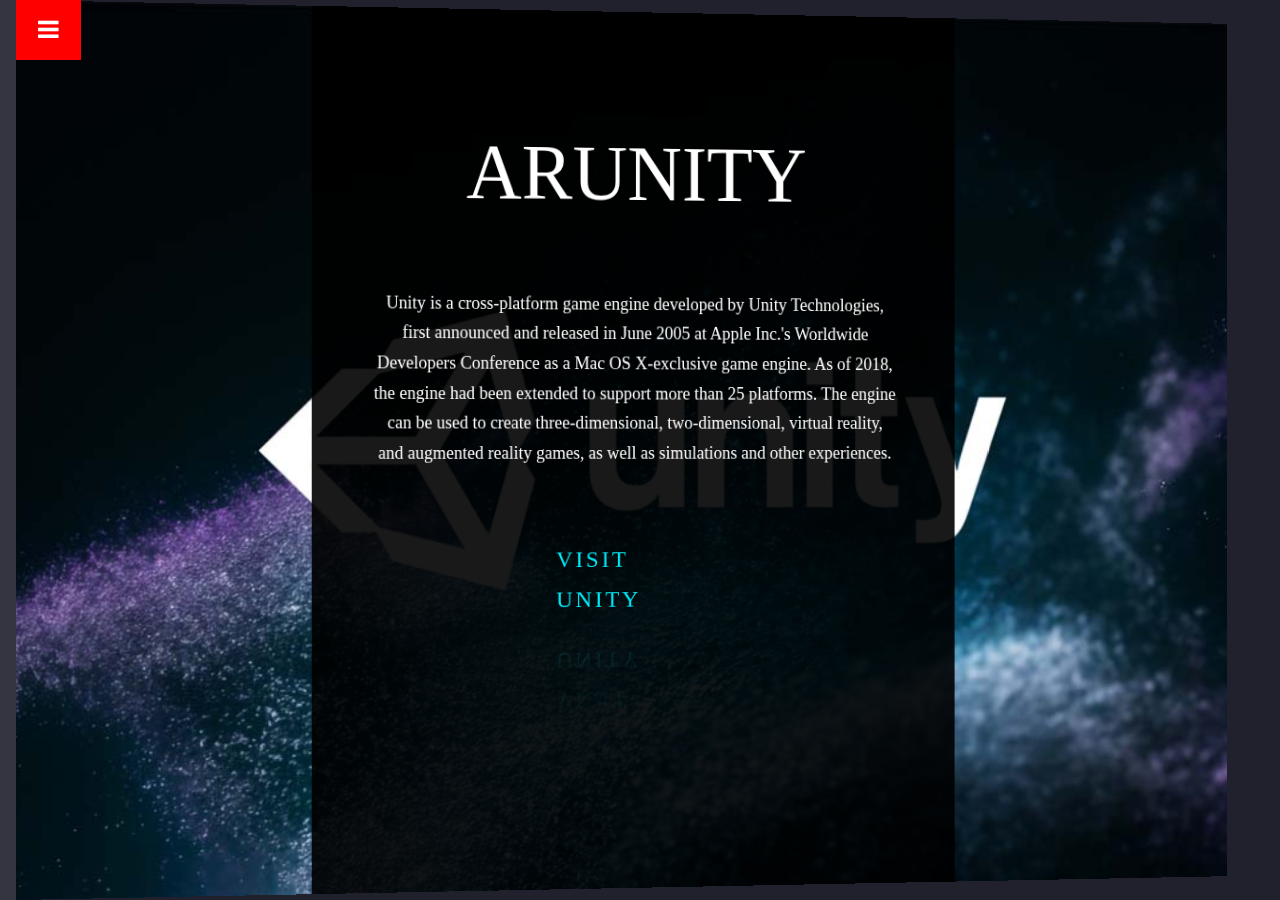
<file: index.html>
<!DOCTYPE html>
<html lang="en" dir="ltr">
  <head>
    <meta charset="utf-8">
    <title>HM | HOME</title>
    <link rel="stylesheet" href="css/navbar_home.css">
    <meta name="viewport" content="width=device-width, initial-scale=1.0">
    <script src="https://code.jquery.com/jquery-3.5.1.js"></script>
    <link rel="stylesheet" href="https://cdnjs.cloudflare.com/ajax/libs/font-awesome/4.7.0/css/font-awesome.min.css">
  </head>
  <body>

        <nav class="menu-activea">
            <h1>
                <a href="javascript:void(0);" class="icon" onclick="myFunction()">
                  <i class="fa fa-bars"></i>
                </a>
            </h1>

          <!-- Collapsible content -->
          <div class="collapse navbar-collapse" id="navbarSupportedContent1">
              <ul>
              <a href="index.html"><li>HOME</li></a>
              <a href="https://unity.com/"><li>VISIT UNITY</li></a>
              <a href="https://assetstore.unity.com/"><li>UNITY ASSET STORE</li></a>
              <a href="AR.html"><li>AR ASSET STORE</li></a>
              <a href="About.html"><li>ABOUT</li></a>
              <a href="Contact.html"><li>CONTACT US</li></a>
              <a href="https://github.com/more-harsh/upload"><li>GET APP</li></a>
            </ul>
        </nav>

        <main  style="width: 100%; background-image: url(images/unity_home2.jpg); background-size: cover; background-position: center top;">
            <section>
              <br><br><br>
              <h1>ARUnity</h1>
              <br>
              <p>
                  Unity is a cross-platform game engine developed by Unity Technologies,
                  first announced and released in June 2005 at Apple Inc.'s Worldwide Developers
                  Conference as a Mac OS X-exclusive game engine.
                  As of 2018, the engine had been extended to support more than 25 platforms.
                   The engine can be used to create three-dimensional, two-dimensional,
                   virtual reality, and augmented reality games, as well as simulations and other experiences.
              </p>
              <a href="https://unity.com/"> <span></span><span></span><span></span><span></span> Visit Unity</a>
            </section>
        </main>


        <script  src="js/navbar_home.js"></script>
  </body>
</html>
</file>
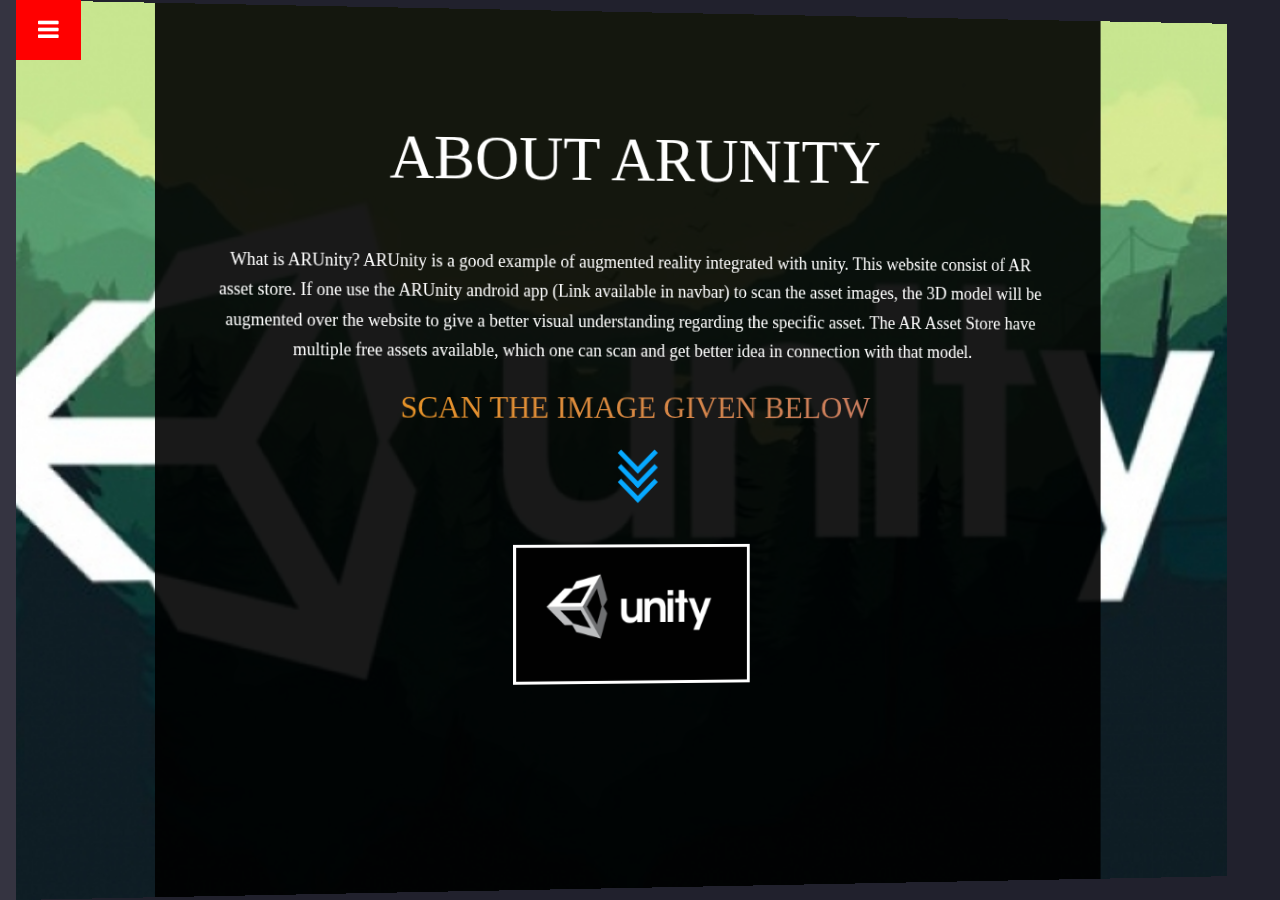
<file: About.html>
<!DOCTYPE html>
<html lang="en" dir="ltr">
  <head>
    <meta charset="utf-8">
    <title>HM | ABOUT</title>
    <link rel="stylesheet" href="css/about.css">
    <meta name="viewport" content="width=device-width, initial-scale=1.0">
    <script src="https://code.jquery.com/jquery-3.5.1.js"></script>
    <link rel="stylesheet" href="https://cdnjs.cloudflare.com/ajax/libs/font-awesome/4.7.0/css/font-awesome.min.css">
  </head>
  <body>

        <nav class="menu-activea">
            <h1>
                <a href="javascript:void(0);" class="icon" onclick="myFunction()">
                  <i class="fa fa-bars"></i>
                </a>
            </h1>

  <!-- Collapsible content -->
  <div class="collapse navbar-collapse" id="navbarSupportedContent1">
            <ul>
              <a href="index.html"><li>HOME</li></a>
              <a href="https://unity.com/"><li>VISIT UNITY</li></a>
              <a href="https://assetstore.unity.com/"><li>UNITY ASSET STORE</li></a>
              <a href="AR.html"><li>AR ASSET STORE</li></a>
              <a href="About.html"><li>ABOUT</li></a>
              <a href="Contact.html"><li>CONTACT US</li></a>
              <a href="https://github.com/more-harsh/upload" download="ARUnity"><li>GET APP</li></a>
            </ul>
        </nav>

        <main  style="width: 100%; background-image: url(images/unity_home3.jpg); background-size: cover; background-position: center top;">
            <section>
              <br><br><br>
              <h1>About ARUnity</h1>
              <br>
              <p>
                What is ARUnity? ARUnity is a good example of augmented reality integrated with unity.
                This website consist of AR asset store. If one use the ARUnity android app (Link available in navbar) to scan the asset images,
                the 3D model will be augmented over the website to give a better visual understanding regarding the specific asset.
                The AR Asset Store have multiple free assets available, which one can scan and get better idea in connection with that model.
              </p>
              <h2>SCAN THE IMAGE GIVEN BELOW</h2>
              <div class="arrow">
                  <span></span>
                  <span></span>
                  <span></span>
              </div>

              <div class="container">
                <img src="images/logo.jpg">
              </div>

            </section>
        </main>


        <script  src="js/navbar_home.js"></script>
  </body>
</html>
</file>
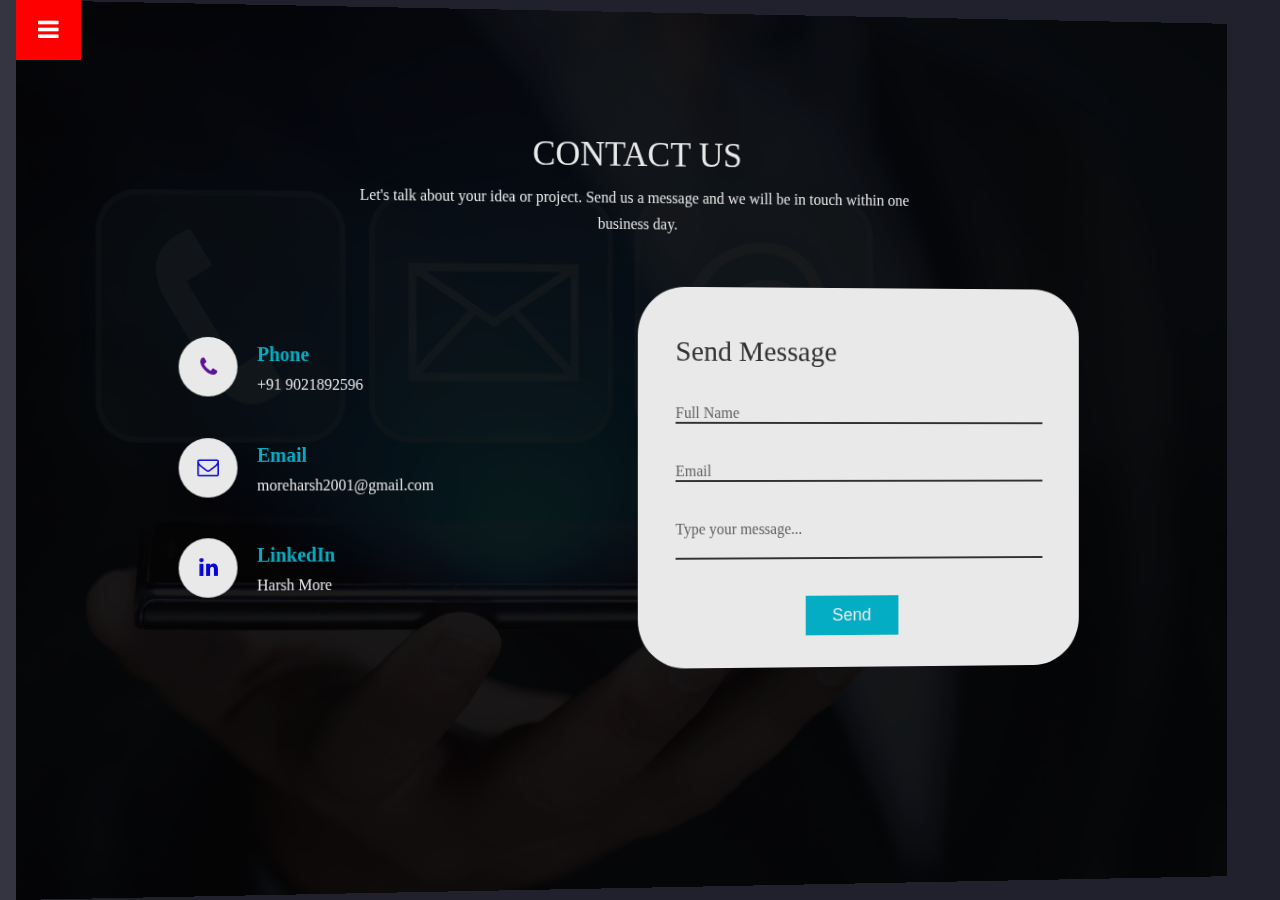
<file: Contact.html>
<!DOCTYPE html>
<html lang="en" dir="ltr">
  <head>
    <meta charset="utf-8">
    <title>HM | CONTACT US</title>
    <link rel="stylesheet" href="css/contact.css">
    <meta name="viewport" content="width=device-width, initial-scale=1.0">
    <script src="https://code.jquery.com/jquery-3.5.1.js"></script>
    <link rel="stylesheet" href="https://cdnjs.cloudflare.com/ajax/libs/font-awesome/4.7.0/css/font-awesome.min.css">
  </head>
  <body>

        <nav class="menu-activea">
            <h1>
                <a href="javascript:void(0);" class="icon" onclick="myFunction()">
                  <i class="fa fa-bars"></i>
                </a>
            </h1>

  <!-- Collapsible content -->
  <div class="collapse navbar-collapse" id="navbarSupportedContent1">
            <ul>
              <a href="index.html"><li>HOME</li></a>
              <a href="https://unity.com/"><li>VISIT UNITY</li></a>
              <a href="https://assetstore.unity.com/"><li>UNITY ASSET STORE</li></a>
              <a href="AR.html"><li>AR ASSET STORE</li></a>
              <a href="About.html"><li>ABOUT</li></a>
              <a href="Contact.html"><li>CONTACT US</li></a>
              <a href="https://github.com/more-harsh/upload" download="ARUnity"><li>GET APP</li></a>
            </ul>
        </nav>

        <main style="width: 100%; background-image: url(images/contactus1.jpg); background-size: cover; background-position: center top;">
          <section>
            <div class="contact">
              <div class="content">
                <h2>CONTACT US</h2>
                <p>Let's talk about your idea or project. Send us a message and we will be in touch within one business day.</p>
              </div>
              <div class="container">
                <div class="contactInfo">
                  <div class="box">
                    <div class="icon"> <i class="fa fa-phone" aria-hidden="true"></i> </div>
                    <div class="text">
                      <h3>Phone</h3>
                      <p>+91 9021892596</p>
                    </div>
                  </div>
                  <div class="box">
                    <div class="icon"><a href="https://mail.google.com/mail/u/0/#inbox?compose=jrjtXDztLqrHMjGkWBLhHBnSSktmkxQLjGqFWCdSRTJrNpFHbWqxXZwVBwxWXSBvRtpqSBzl"><i class="fa fa-envelope-o" aria-hidden="true"></i></a></div>
                    <div class="text">
                      <h3>Email</h3>
                      <p>moreharsh2001@gmail.com</p>
                    </div>
                  </div>
                  <div class="box">
                    <div class="icon"><a href="https://in.linkedin.com/in/harshmore"><i class="fa fa-linkedin" aria-hidden="true"></i></a></div>
                    <div class="text">
                      <h3>LinkedIn</h3>
                      <p>Harsh More</p>
                    </div>
                  </div>
                </div>

                <div class="contactForm">
                  <form class="" action="form.php" method="POST">
                    <h2>Send Message</h2>
                    <div class="inputBox">
                      <input type="text" name="fname" required="required">
                      <span>Full Name</span>
                    </div>
                    <div class="inputBox">
                      <input type="email" name="email" required="required" >
                      <span>Email</span>
                    </div>
                    <div class="inputBox">
                      <textarea required="required" name="message" cols="60"></textarea>
                      <span>Type your message...</span>
                    </div>
                    <div class="inputBox">
                      <input type="submit" name="" value="Send">
                    </div>
                  </form>
                </div>

              </div>
            </div>
          </section>
        </main>

        <script  src="js/navbar_home.js"></script>
  </body>
</html>
</file>
<file: css/navbar_home.css>
html, body{
  height: 100%;
}

*{
  box-sizing: border-box;
  margin: 0;
  padding: 0;
}

body{
  font-family: tahoma;
  line-height: 1.7;
  perspective-origin: 0% 50%;
  perspective: 800px;
  background: #21212d;
}

nav, main{
  transition: transform 150ms ease-out;
}

nav{
  z-index: 100;
  position: absolute;
  top: 0;
  left: 0;
  bottom: 0;
  width: 16em;
  background-color: #353441;
  transform: translateX(-16em);
}

nav.menu-active{
  transform: translateX(0);
}

nav.menu-hover{
  transform: translateX(-15em);
}

nav h1{
  z-index: 100;
  display: block;
  position: absolute;
  top: 0;
  right: -65px;
  height: 60px;
  width: 65px;
  line-height: 60px;
  text-align: center;
  background-color: #353441;
  cursor: pointer;
}

nav h1 a{
  color: white;
  text-decoration: none;
  font-size: 24px;
  display: block;
}

nav h1:hover{
  color: #353441;
  background: red;
}

nav ul{
  margin: 0;
  padding: 0;
}

nav li{
  display: inline-block;
  padding: 0 1em;
  width: 100%;
  height: 60px;
  color: #9dc6d1;
  line-height: 60px;
  background-color: #353441;
  transition: all 0.5s ease-in;
}

nav li:nth-of-type(2n){
  background-color: #3a3947;
}

nav li:hover{
  background: orangered;
  color: white;
}

main{
  z-index: 0;
  position: absolute;
  top: 0;
  left: 0;
  bottom: 0;
  right: 0;
  display: flex;
  align-items: center;
  overflow: hidden;
  transform-origin: 0% 50%;
}

main:after{
  content: '';
  display: block;
  position: absolute;
  z-index: 1;
  top: 0;
  left: 0;
  bottom: 0;
  right: 0;
  background: linear-gradient(to right, transparent, rgba(33, 33, 45, .5));
  visibility: hidden;
  opacity: 0;
  transition: opacity 150ms ease-out, visibility 0s 150ms;
}

main.menu-active{
  border-radius: 0.001px;
  transform: translateX(16em) rotateY(15deg);
}

main.menu-active:after{
  visibility: visible;
  opacity: 1;
  transition: opacity 150ms ease-out, visibility 0s;
}

main.menu-hover{
  border-radius: 0.001px;
  transform: translateX(1em) rotateY(2deg);
}

main section{
  position: absolute;
  top: 0;
  left: 0;
  bottom: 0;
  right: 0;
  margin: auto;
  padding: 1em 4em;
  max-width: 680px;
  overflow: auto;
  background-color: rgba(0, 0, 0, .9);
}

section h1{
  text-align: center;
  color: white;
  font-weight: 100;
  text-transform: uppercase;
  font-size: 5em;
}

section p{
  display: inline-block;
  align-items: center;
  text-align: center;
  margin: 24px 0;
  color: white;
  font-size: 18px;
}

section a{
  position: relative;
  display: inline-block;
  padding: 10px 20px;
  margin: 40px 170px;
  color: #03e9f4;
  font-size: 24px;
  text-decoration: none;
  text-transform: uppercase;
  overflow: hidden;
  transition: 0.5s;
  letter-spacing: 3px;
  -webkit-box-reflect: below 1px linear-gradient(transparent, #0002);
}

section a:hover{
  background: #03e9f4;
  color: #050801;
  box-shadow: 0 0 5px #03e9f4,
              0 0 25px #03e9f4,
              0 0 50px #03e9f4,
              0 0 200px #03e9f4;
}

section a span{
  position: absolute;
  display: block;
}

section a span:nth-child(1){
  top: 0;
  left: -100%;
  width: 100%;
  height: 2px;
  background: linear-gradient(90deg, transparent, #03e9f4);
  animation: animate1 1s linear infinite;
}

@keyframes animate1 {
  0%{
    left: -100%;
  }
  50%, 100%{
    left: 100%;
  }
}

section a span:nth-child(2){
  top: -100%;
  right: 0;
  width: 2px;
  height: 100%;
  background: linear-gradient(180deg, transparent, #03e9f4);
  animation: animate2 1s linear infinite;
  animation-delay: 0.25s;
}

@keyframes animate2 {
  0%{
    top: -100%;
  }
  50%, 100%{
    top: 100%;
  }
}

section a span:nth-child(3){
  bottom: 0;
  right: -100%;
  width: 100%;
  height: 2px;
  background: linear-gradient(270deg, transparent, #03e9f4);
  animation: animate3 1s linear infinite;
  animation-delay: 0.5s;
}

@keyframes animate3 {
  0%{
    right: -100%;
  }
  50%, 100%{
    right: 100%;
  }
}

section a span:nth-child(4){
  bottom: -100%;
  left: 0;
  width: 2px;
  height: 100%;
  background: linear-gradient(360deg, transparent, #03e9f4);
  animation: animate4 1s linear infinite;
  animation-delay: 0.75s;
}

@keyframes animate4 {
  0%{
    bottom: -100%;
  }
  50%, 100%{
    bottom: 100%;
  }
}


@media (max-width: 991px) {
  section a{
    width: 210px;
    margin-left: 18%;
  }
}
</file>
<file: css/about.css>
html, body{
  height: 100%;
}

*{
  box-sizing: border-box;
  margin: 0;
  padding: 0;
}

body{
  font-family: tahoma;
  line-height: 1.7;
  perspective-origin: 0% 50%;
  perspective: 800px;
  background: #21212d;
}

nav, main{
  transition: transform 150ms ease-out;
}

nav{
  z-index: 100;
  position: absolute;
  top: 0;
  left: 0;
  bottom: 0;
  width: 16em;
  background-color: #353441;
  transform: translateX(-16em);
}

nav.menu-active{
  transform: translateX(0);
}

nav.menu-hover{
  transform: translateX(-15em);
}

nav h1{
  z-index: 100;
  display: block;
  position: absolute;
  top: 0;
  right: -65px;
  height: 60px;
  width: 65px;
  line-height: 60px;
  text-align: center;
  background-color: #353441;
  cursor: pointer;
}

nav h1 a{
  color: white;
  text-decoration: none;
  font-size: 24px;
  display: block;
}

nav h1:hover{
  color: #353441;
  background: red;
}

nav ul{
  margin: 0;
  padding: 0;
}

nav li{
  display: inline-block;
  padding: 0 1em;
  width: 100%;
  height: 60px;
  color: #9dc6d1;
  line-height: 60px;
  background-color: #353441;
  transition: all 0.5s ease-in;
}

nav li:nth-of-type(2n){
  background-color: #3a3947;
}

nav li:hover{
  background: orangered;
  color: white;
}

main{
  z-index: 0;
  position: absolute;
  top: 0;
  left: 0;
  bottom: 0;
  right: 0;
  display: flex;
  align-items: center;
  overflow: hidden;
  transform-origin: 0% 50%;
}

main:after{
  content: '';
  display: block;
  position: absolute;
  z-index: 1;
  top: 0;
  left: 0;
  bottom: 0;
  right: 0;
  background: linear-gradient(to right, transparent, rgba(33, 33, 45, .5));
  visibility: hidden;
  opacity: 0;
  transition: opacity 150ms ease-out, visibility 0s 150ms;
}

main.menu-active{
  border-radius: 0.001px;
  transform: translateX(16em) rotateY(15deg);
}

main.menu-active:after{
  visibility: visible;
  opacity: 1;
  transition: opacity 150ms ease-out, visibility 0s;
}

main.menu-hover{
  border-radius: 0.001px;
  transform: translateX(1em) rotateY(2deg);
}

main section{
  position: absolute;
  top: 0;
  left: 0;
  bottom: 0;
  right: 0;
  margin: auto;
  padding: 1em 4em;
  max-width: 1000px;
  overflow: auto;
  background-color: rgba(0, 0, 0, .9);
}

section h1{
  text-align: center;
  color: white;
  font-weight: 100;
  text-transform: uppercase;
  font-size: 4em;
}

section h2{
  text-align: center;
  color: transparent;
  background-image: linear-gradient(to left, #2ecc71, #3498db, #9b59b6, #f39c12);
  -webkit-background-clip: text;
  font-weight: 100;
  text-transform: uppercase;
  font-size: 2em;
  animation: animate 5s linear infinite;
  -webkit-background-size: 500%;
}

@keyframes animate {
  0%{
    background-position: 0 100%;
  }
  50%{
    background-position: 100% 0;
  }
  100%{
    background-position: 0 100%;
  }
}

section .arrow{
  position: absolute;
  margin-top: 35px;
  left: 50%;
  transform: translate(-50%, -50%);
}

section .arrow span{
  display: block;
  width: 30px;
  height: 30px;
  border-bottom: 5px solid #06A8FF;
  border-right: 5px solid #06A8FF;
  transform: rotate(45deg);
  margin: -15px;
  animation: scroll 2s infinite;
}

section .arrow span:nth-child(2){
  animation-delay: -.2s;
}

section .arrow span:nth-child(3){
  animation-delay: -.4s;
}

@keyframes scroll {
  0%{
    opacity: 0;
    transform: rotate(45deg) translate(-15px, -15px);
  }
  50%{
    opacity: 1;
  }
  100%{
    opacity: 0;
    transform: rotate(45deg) translate(15px, 15px);
  }
}

section p{
  display: inline-block;
  align-items: center;
  text-align: center;
  margin: 8px 0;
  margin-bottom: 15px;
  color: white;
  font-size: 18px;
}

section .container{
  margin-top: 13%;
  margin-left: 35%;
  position: relative;
  width: 250px;
  height: 150px;
}

section .container img{
  position: relative;
  width: 100%;
  align-items: center;
  transition: 0.5s;
  border: 3px solid #ffffff;
}

section .container img:hover{
  z-index: 1;
  transform: scale(1.25);
  box-shadow: 0 25px 40px rgba(0, 0, 0, .5);
}

@media (max-width: 991px) {
  section .container{
    margin-top: 120px;
    margin-left: 20px;
  }
}
</file>
<file: css/contact.css>
html, body{
  height: 100%;
}

*{
  box-sizing: border-box;
  margin: 0;
  padding: 0;
}

body{
  line-height: 1.7;
  perspective-origin: 0% 50%;
  perspective: 800px;
  background: #21212d;
}

nav, main{
  transition: transform 150ms ease-out;
}

nav{
  z-index: 100;
  position: absolute;
  top: 0;
  left: 0;
  bottom: 0;
  width: 16em;
  background-color: #353441;
  transform: translateX(-16em);
}

nav.menu-active{
  transform: translateX(0);
}

nav.menu-hover{
  transform: translateX(-15em);
}

nav h1{
  z-index: 100;
  display: block;
  position: absolute;
  top: 0;
  right: -65px;
  height: 60px;
  width: 65px;
  line-height: 60px;
  text-align: center;
  background-color: #353441;
  cursor: pointer;
}

nav h1 a{
  color: white;
  text-decoration: none;
  font-size: 24px;
  display: block;
}

nav h1:hover{
  color: #353441;
  background: red;
}

nav ul{
  margin: 0;
  padding: 0;
}

nav li{
  display: inline-block;
  padding: 0 1em;
  width: 100%;
  height: 60px;
  color: #9dc6d1;
  line-height: 60px;
  background-color: #353441;
  transition: all 0.5s ease-in;
}

nav li:nth-of-type(2n){
  background-color: #3a3947;
}

nav li:hover{
  background: orangered;
  color: white;
}

main{
  z-index: 0;
  position: absolute;
  top: 0;
  left: 0;
  bottom: 0;
  right: 0;
  display: flex;
  align-items: center;
  overflow: hidden;
  transform-origin: 0% 50%;
  opacity: 0.9;
}

main:after{
  content: '';
  display: block;
  position: absolute;
  z-index: 1;
  top: 0;
  left: 0;
  bottom: 0;
  right: 0;
  background: linear-gradient(to right, transparent, rgba(33, 33, 45, .5));
  visibility: hidden;
  opacity: 0;
  transition: opacity 150ms ease-out, visibility 0s 150ms;
}

main.menu-active{
  border-radius: 0.001px;
  transform: translateX(16em) rotateY(15deg);
}

main.menu-active:after{
  visibility: visible;
  opacity: 1;
  transition: opacity 150ms ease-out, visibility 0s;
}

main.menu-hover{
  border-radius: 0.001px;
  transform: translateX(1em) rotateY(2deg);
}

main section{
  position: absolute;
  top: 0;
  left: 0;
  bottom: 0;
  right: 0;
  margin: auto;
  padding: 1em 4em;
  overflow: auto;
  max-width: 100%;
  background-color: rgba(0, 0, 0, .9);
  box-sizing: border-box;
}

.contact{
  position: relative;
  min-height: auto;
  padding: 50px 100px;
  display: flex;
  justify-content: center;
  align-items: center;
  flex-direction: column;
}

.contact .content{
  margin-top: 50px;
  max-width: 600px;
  text-align: center;
}

.contact .content h2{
  font-size: 36px;
  font-weight: 500;
  color: #fff;
}

.contact .content p{
  font-weight: 300;
  color: #fff;
}

.container{
  width: 100%;
  display: flex;
  justify-content: center;
  align-items: center;
  margin-top: 30px;
}

.container .contactInfo{
  width: 50%;
  display: flex;
  flex-direction: column;
}

.container .contactInfo .box{
  position: relative;
  padding: 20px 0;
  display: flex;
}

.container .contactInfo .box .icon{
  min-width: 60px;
  height: 60px;
  background: #fff;
  color: #6110a3;
  cursor: pointer;
  display: flex;
  justify-content: center;
  align-items: center;
  border-radius: 50%;
  font-size: 22px;
}

.container .contactInfo .box .text{
  display: flex;
  margin-left: 20px;
  font-size: 16px;
  color: #fff;
  flex-direction: column;
  font-weight: 300;
}

.container .contactInfo .box .text h3{
  font-size: 20px;
  color: #00bcd4;
  font-weight: 600;
}

.contactForm{
  margin-top: 20px;
  width: 50%;
  padding: 40px;
  background: #fff;
  border-radius: 50px;
}

.contactForm h2{
  font-size: 30px;
  color: #333;
  font-weight: 500;
}

.contactForm .inputBox{
  position: relative;
  width: 100%;
  margin-top: 10px;
}

.contactForm .inputBox input,
.contactForm .inputBox textarea{
  width: 100%;
  padding: 5px 0;
  font-size: 16px;
  margin: 10px 0;
  border: none;
  border-bottom: 2px solid #333;
  outline: none;
  resize: none;
}

.contactForm .inputBox span{
  position: absolute;
  left: 0;
  padding: 5px 0;
  font-size: 16px;
  margin: 10px 0;
  pointer-events: none;
  transition: 0.5s;
  color: #666;
}

.contactForm .inputBox input:focus ~span,
.contactForm .inputBox input:valid ~span,
.contactForm .inputBox textarea:focus ~span,
.contactForm .inputBox textarea:valid ~span{
  color: #e91e63;
  font-size: 12px;
  transform: translateY(-25px);
}

.contactForm .inputBox input[type="submit"]{
  width: 100px;
  background: #00bcd4;
  color: #fff;
  border: none;
  cursor: pointer;
  padding: 10px;
  font-size: 18px;
  margin-left: 35%;
  margin-top: 10px;
  margin-bottom: -10px;
}

@media (max-width: 991px) {
  .contact{
    padding: 0;
  }
  .container{
    flex-direction: column;
  }
  .container .contactInfo{
    margin-bottom: 40px;
  }
  .container .contactInfo, .contactForm{
    width: 100%;
  }
  .contactForm .inputBox input[type="submit"]{
    margin-left: 28%;
  }
}
</file>
